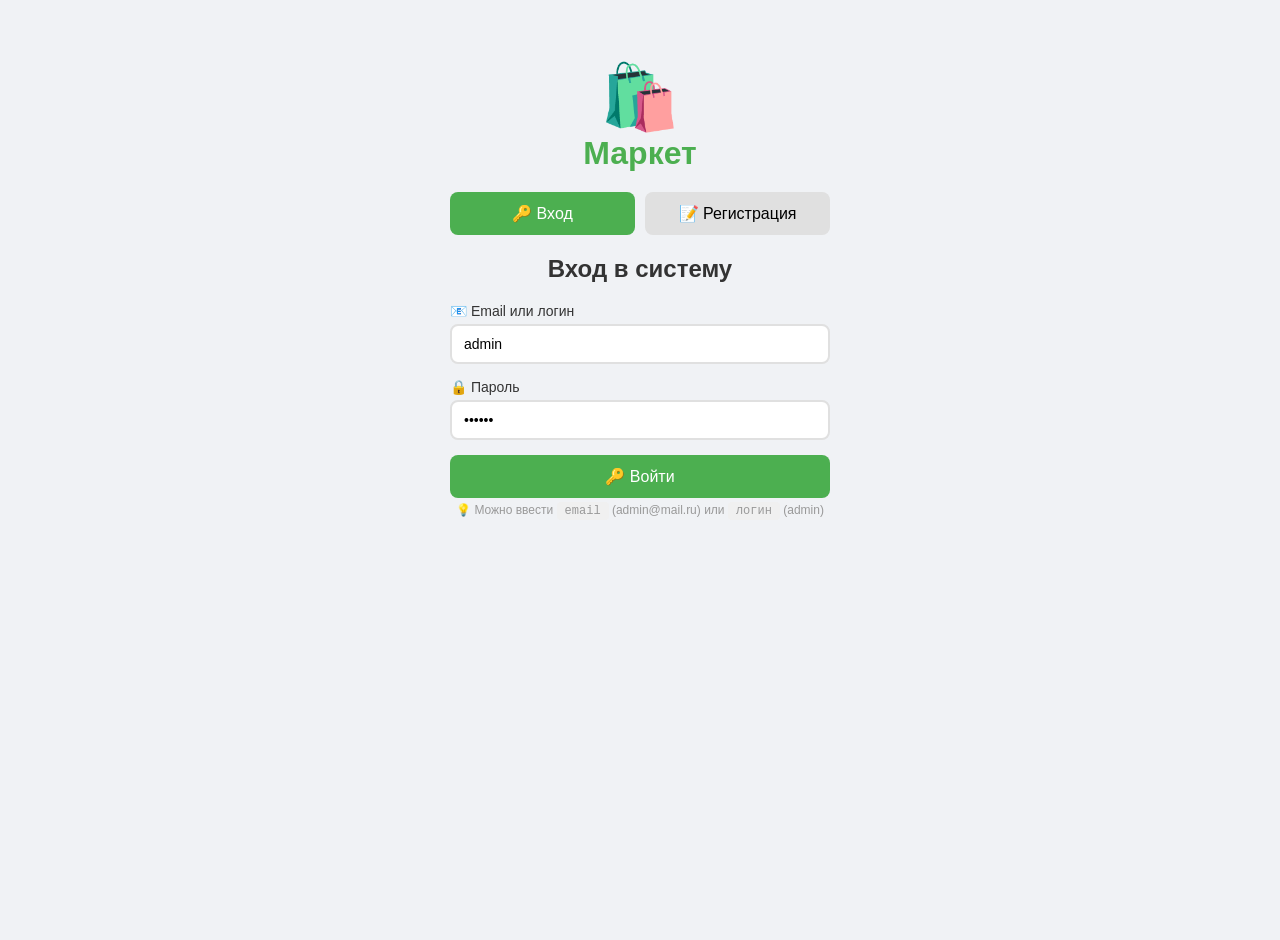
<file: index.html>
<!DOCTYPE html>
<html lang="ru">
<head>
    <meta charset="UTF-8">
    <meta name="viewport" content="width=device-width, initial-scale=1.0">
    <title>Маркет - Вход</title>
    <link rel="stylesheet" href="css/style.css">
    <style>
        .tabs {
            display: flex;
            gap: 10px;
            margin-bottom: 20px;
        }
        .tab {
            flex: 1;
            padding: 12px;
            border: none;
            border-radius: 8px;
            font-size: 16px;
            cursor: pointer;
            background: #e0e0e0;
            transition: 0.3s;
            font-weight: 500;
        }
        .tab.active {
            background: #4CAF50;
            color: white;
        }
        .tab:hover:not(.active) {
            background: #d0d0d0;
        }
        .form {
            display: none;
        }
        .form.active {
            display: block;
        }
        .quick-login {
            margin-top: 15px;
            padding: 15px;
            background: #e8f5e9;
            border-radius: 8px;
            text-align: center;
        }
        .quick-login .btn {
            margin-top: 8px;
            width: 100%;
        }
        .super-badge {
            display: inline-block;
            background: #9C27B0;
            color: white;
            font-size: 11px;
            padding: 2px 10px;
            border-radius: 12px;
            margin-left: 5px;
        }
        .login-hint {
            font-size: 12px;
            color: #999;
            margin-top: 5px;
            text-align: center;
        }
        .login-hint span {
            background: #f0f0f0;
            padding: 2px 8px;
            border-radius: 4px;
            font-family: monospace;
        }
    </style>
</head>
<body>
    <div class="container">
        <div class="logo">🛍️</div>
        <h1>Маркет</h1>

        <div class="tabs">
            <button class="tab active" onclick="switchTab('login')">🔑 Вход</button>
            <button class="tab" onclick="switchTab('register')">📝 Регистрация</button>
        </div>

        <!-- ===== ВХОД ===== -->
        <div class="form active" id="loginForm">
            <h2>Вход в систему</h2>
            <form id="loginFormSubmit">
                <div class="form-group">
                    <label>📧 Email или логин</label>
                    <input type="text" id="loginEmail" placeholder="example@mail.ru или admin" value="admin" required>
                </div>
                <div class="form-group">
                    <label>🔒 Пароль</label>
                    <input type="password" id="loginPassword" placeholder="Введите пароль" value="123456" required>
                </div>
                <button type="submit" class="btn btn-green" id="loginBtn">🔑 Войти</button>
            </form>
            <div class="login-hint">
                💡 Можно ввести <span>email</span> (admin@mail.ru) или <span>логин</span> (admin)
            </div>
        </div>

        <!-- ===== РЕГИСТРАЦИЯ ===== -->
        <div class="form" id="registerForm">
            <h2>📝 Создать аккаунт</h2>
            <form id="registerFormSubmit">
                <div class="form-group">
                    <label>👤 Имя</label>
                    <input type="text" id="registerName" placeholder="Иван Петров" required>
                </div>
                <div class="form-group">
                    <label>📧 Email</label>
                    <input type="email" id="registerEmail" placeholder="example@mail.ru" required>
                </div>
                <div class="form-group">
                    <label>🔒 Пароль</label>
                    <input type="password" id="registerPassword" placeholder="Минимум 6 символов" minlength="6" required>
                </div>
                <div class="form-group">
                    <label>🎭 Роль</label>
                    <select id="registerRole">
                        <option value="user">👤 Пользователь</option>
                        <option value="pvz">📦 Сотрудник ПВЗ</option>
                    </select>
                </div>
                <button type="submit" class="btn btn-green">✅ Создать аккаунт</button>
            </form>
            <div style="margin-top:15px;text-align:center;font-size:13px;color:#666;">
                Уже есть аккаунт? <a href="#" onclick="switchTab('login')" style="color:#4CAF50;">Войти</a>
            </div>
        </div>
    </div>

    <script src="js/app.js"></script>
    <script>
        // =============================================
        // ПЕРЕКЛЮЧЕНИЕ ВКЛАДОК
        // =============================================
        function switchTab(tab) {
            document.querySelectorAll('.tab').forEach(b => b.classList.remove('active'));
            document.querySelectorAll('.form').forEach(f => f.classList.remove('active'));
            document.querySelector(`[onclick="switchTab('${tab}')"]`).classList.add('active');
            document.getElementById(tab === 'login' ? 'loginForm' : 'registerForm').classList.add('active');
        }

        // =============================================
        // ПОИСК ПОЛЬЗОВАТЕЛЯ ПО EMAIL ИЛИ ЛОГИНУ
        // =============================================
        function findUserByEmailOrLogin(input, password) {
            input = input.trim().toLowerCase();
            
            let user = users.find(u => u.email.toLowerCase() === input && u.password === password);
            if (user) return user;
            
            user = users.find(u => {
                const login = u.email.split('@')[0].toLowerCase();
                return login === input && u.password === password;
            });
            
            return user;
        }

        // =============================================
        // ВХОД
        // =============================================
        document.getElementById('loginFormSubmit').addEventListener('submit', function(e) {
            e.preventDefault();

            const input = document.getElementById('loginEmail').value.trim();
            const password = document.getElementById('loginPassword').value;
            const btn = document.getElementById('loginBtn');

            btn.innerHTML = '⏳ Вход...';
            btn.disabled = true;

            const user = findUserByEmailOrLogin(input, password);

            if (user) {
                localStorage.setItem('currentUser', JSON.stringify(user));
                localStorage.setItem('products', JSON.stringify(products));
                showNotification('✅ Добро пожаловать, ' + user.name + '!', 'success');
                
                btn.innerHTML = '🔑 Войти';
                btn.disabled = false;

                setTimeout(() => {
                    if (user.role === 'super') {
                        window.location.href = '/market/super/dashboard.html';
                    } else if (user.role === 'admin') {
                        window.location.href = '/market/admin/dashboard.html';
                    } else if (user.role === 'pvz') {
                        window.location.href = '/market/pvz/dashboard.html';
                    } else {
                        window.location.href = '/market/user/profile.html';
                    }
                }, 500);
            } else {
                showNotification('❌ Неверный email/логин или пароль!', 'error');
                btn.innerHTML = '🔑 Войти';
                btn.disabled = false;
            }
        });

        // =============================================
        // РЕГИСТРАЦИЯ
        // =============================================
        document.getElementById('registerFormSubmit').addEventListener('submit', function(e) {
            e.preventDefault();
            
            const name = document.getElementById('registerName').value.trim();
            const email = document.getElementById('registerEmail').value.trim();
            const password = document.getElementById('registerPassword').value;
            const role = document.getElementById('registerRole').value;

            if (!name || !email || !password) {
                showNotification('Заполните все поля!', 'error');
                return;
            }
            if (password.length < 6) {
                showNotification('Пароль должен быть минимум 6 символов!', 'error');
                return;
            }
            if (users.find(u => u.email.toLowerCase() === email.toLowerCase())) {
                showNotification('❌ Пользователь с таким email уже существует!', 'error');
                return;
            }

            const newUser = { 
                id: nextUserId++, 
                name, 
                email: email.toLowerCase(), 
                password, 
                role: role || 'user' 
            };
            users.push(newUser);
            saveUsers();
            
            showNotification('✅ Аккаунт создан! Войдите.', 'success');
            switchTab('login');
            document.getElementById('loginEmail').value = email.split('@')[0];
            document.getElementById('loginPassword').value = '';
            document.getElementById('registerName').value = '';
            document.getElementById('registerPassword').value = '';
        });

        // =============================================
        // ПРОВЕРКА АВТОРИЗАЦИИ
        // =============================================
        document.addEventListener('DOMContentLoaded', function() {
            loadData();
            
            const saved = localStorage.getItem('currentUser');
            if (saved) {
                try {
                    const user = JSON.parse(saved);
                    const exists = users.find(u => u.id === user.id);
                    if (exists) {
                        const panel = document.createElement('div');
                        panel.className = 'quick-login';
                        panel.innerHTML = `
                            <p>👋 Вы уже авторизованы как <strong>${exists.name}</strong>
                            ${exists.role === 'super' ? '<span class="super-badge">👑 SUPER</span>' : ''}
                            </p>
                            <button onclick="goToDashboard()" class="btn btn-blue">Продолжить</button>
                            <button onclick="logout()" class="btn btn-red">Выйти</button>
                        `;
                        document.querySelector('.form').after(panel);
                    }
                } catch (e) {}
            }

            console.log('🛍️ Маркет загружен!');
            console.log('👥 Пользователей:', users.length);
            console.log('📦 Товаров:', products.length);
            console.log('📋 Заказов:', orders.length);
        });

        // =============================================
        // ВСПОМОГАТЕЛЬНЫЕ ФУНКЦИИ
        // =============================================
        function goToDashboard() {
            const user = JSON.parse(localStorage.getItem('currentUser'));
            if (user.role === 'super') {
                window.location.href = '/market/super/dashboard.html';
            } else if (user.role === 'admin') {
                window.location.href = '/market/admin/dashboard.html';
            } else if (user.role === 'pvz') {
                window.location.href = '/market/pvz/dashboard.html';
            } else {
                window.location.href = '/market/user/profile.html';
            }
        }

        function logout() {
            localStorage.removeItem('currentUser');
            location.reload();
        }
    </script>
</body>
</html>
</file>
<file: css/style.css>
* {
    margin: 0;
    padding: 0;
    box-sizing: border-box;
}

body {
    font-family: 'Segoe UI', Tahoma, Geneva, Verdana, sans-serif;
    background: #f0f2f5;
    color: #333;
    min-height: 100vh;
}

.container {
    max-width: 420px;
    margin: 40px auto;
    padding: 20px;
}

.logo {
    font-size: 64px;
    text-align: center;
}

h1 {
    text-align: center;
    color: #4CAF50;
    margin-bottom: 20px;
    font-size: 32px;
}

h2 {
    text-align: center;
    margin-bottom: 20px;
    color: #333;
}

.form-group {
    margin-bottom: 15px;
}

.form-group label {
    display: block;
    margin-bottom: 5px;
    font-weight: 500;
    font-size: 14px;
}

.form-group input,
.form-group select {
    width: 100%;
    padding: 10px 12px;
    border: 2px solid #e0e0e0;
    border-radius: 8px;
    font-size: 14px;
}

.form-group input:focus,
.form-group select:focus {
    outline: none;
    border-color: #4CAF50;
}

.btn {
    padding: 12px 24px;
    border: none;
    border-radius: 8px;
    font-size: 16px;
    cursor: pointer;
    transition: 0.3s;
    color: white;
    font-weight: 500;
}

.btn-green {
    background: #4CAF50;
    width: 100%;
}
.btn-green:hover {
    background: #388E3C;
}

.btn-blue {
    background: #2196F3;
}
.btn-blue:hover {
    background: #0b7dda;
}

.btn-red {
    background: #f44336;
}
.btn-red:hover {
    background: #d32f2f;
}

.btn-small {
    padding: 5px 12px;
    font-size: 13px;
    border: none;
    border-radius: 4px;
    cursor: pointer;
    color: white;
}
.btn-small.orange { background: #FF9800; }
.btn-small.orange:hover { background: #e68900; }
.btn-small.red { background: #f44336; }
.btn-small.red:hover { background: #d32f2f; }

.demo {
    margin-top: 20px;
    padding: 15px;
    background: #f9f9f9;
    border-radius: 8px;
    font-size: 13px;
    color: #666;
}

.demo p {
    margin: 3px 0;
}

.card {
    background: white;
    padding: 24px;
    border-radius: 12px;
    box-shadow: 0 2px 8px rgba(0,0,0,0.08);
    margin-bottom: 20px;
}

.card h2 {
    text-align: left;
    margin-bottom: 15px;
}

header {
    background: white;
    padding: 15px 30px;
    box-shadow: 0 2px 8px rgba(0,0,0,0.1);
    display: flex;
    justify-content: space-between;
    align-items: center;
    flex-wrap: wrap;
    gap: 10px;
}

header .logo {
    font-size: 24px;
    font-weight: bold;
    color: #4CAF50;
}

header nav {
    display: flex;
    gap: 10px;
    align-items: center;
    flex-wrap: wrap;
}

header nav a {
    text-decoration: none;
    color: #333;
    padding: 8px 16px;
    border-radius: 6px;
    transition: 0.3s;
    font-size: 14px;
}

header nav a:hover {
    background: #f0f0f0;
}

header nav a.active {
    background: #e8f5e9;
    color: #4CAF50;
}

header nav .btn {
    padding: 6px 14px;
    font-size: 13px;
}

main {
    max-width: 1200px;
    margin: 30px auto;
    padding: 0 20px;
}

main h1 {
    text-align: left;
    margin-bottom: 20px;
}

table {
    width: 100%;
    border-collapse: collapse;
    margin-top: 10px;
}

table th {
    background: #4CAF50;
    color: white;
    padding: 12px;
    text-align: left;
}

table td {
    padding: 12px;
    border-bottom: 1px solid #eee;
}

table tr:hover {
    background: #f9f9f9;
}

.status {
    padding: 4px 12px;
    border-radius: 20px;
    font-size: 12px;
    font-weight: 500;
}
.status-new { background: #2196F3; color: white; }
.status-processing { background: #FF9800; color: white; }
.status-delivery { background: #9C27B0; color: white; }
.status-pvz { background: #4CAF50; color: white; }
.status-completed { background: #607D8B; color: white; }

.stats-grid {
    display: grid;
    grid-template-columns: repeat(auto-fit, minmax(150px, 1fr));
    gap: 15px;
    margin-bottom: 20px;
}

.stat-item {
    background: white;
    padding: 15px;
    border-radius: 10px;
    text-align: center;
    box-shadow: 0 2px 8px rgba(0,0,0,0.08);
}

.stat-item .number {
    font-size: 28px;
    font-weight: bold;
    color: #4CAF50;
}

.stat-item .label {
    color: #666;
    font-size: 13px;
    margin-top: 4px;
}

.products-grid {
    display: grid;
    grid-template-columns: repeat(auto-fill, minmax(220px, 1fr));
    gap: 20px;
}

.product-card {
    background: white;
    border-radius: 12px;
    padding: 20px;
    box-shadow: 0 2px 8px rgba(0,0,0,0.08);
    transition: transform 0.3s;
}

.product-card:hover {
    transform: translateY(-4px);
}

.product-card h3 {
    font-size: 16px;
    margin-bottom: 8px;
}

.product-card .price {
    font-size: 22px;
    font-weight: bold;
    color: #4CAF50;
    margin: 10px 0;
}

.product-card .desc {
    font-size: 13px;
    color: #666;
}

.product-card .btn {
    width: 100%;
    margin-top: 10px;
}

.order-card {
    background: white;
    border-radius: 8px;
    padding: 15px;
    margin-bottom: 12px;
    box-shadow: 0 2px 8px rgba(0,0,0,0.08);
    border-left: 4px solid #4CAF50;
}

.order-card .header {
    display: flex;
    justify-content: space-between;
    align-items: center;
    flex-wrap: wrap;
    gap: 10px;
    margin-bottom: 10px;
}

.order-card .id {
    font-weight: bold;
    font-size: 16px;
}

.order-card .date {
    color: #666;
    font-size: 13px;
}

.order-card .total {
    font-weight: bold;
    color: #4CAF50;
    font-size: 18px;
}

.empty-state {
    text-align: center;
    padding: 40px 20px;
}

.empty-state p {
    font-size: 18px;
    color: #666;
    margin-bottom: 15px;
}

.notification {
    position: fixed;
    bottom: 20px;
    left: 50%;
    transform: translateX(-50%);
    padding: 12px 24px;
    border-radius: 8px;
    color: white;
    font-weight: 500;
    z-index: 9999;
    animation: slideUp 0.3s ease;
    max-width: 90%;
    text-align: center;
}
.notification.success { background: #4CAF50; }
.notification.error { background: #f44336; }
.notification.info { background: #2196F3; }

@keyframes slideUp {
    from { opacity: 0; transform: translateX(-50%) translateY(20px); }
    to { opacity: 1; transform: translateX(-50%) translateY(0); }
}

@media (max-width: 768px) {
    header {
        flex-direction: column;
        padding: 10px;
    }
    header nav {
        justify-content: center;
    }
    .products-grid {
        grid-template-columns: repeat(auto-fill, minmax(160px, 1fr));
    }
    .container {
        margin: 20px auto;
        padding: 10px;
    }
}
</file>
